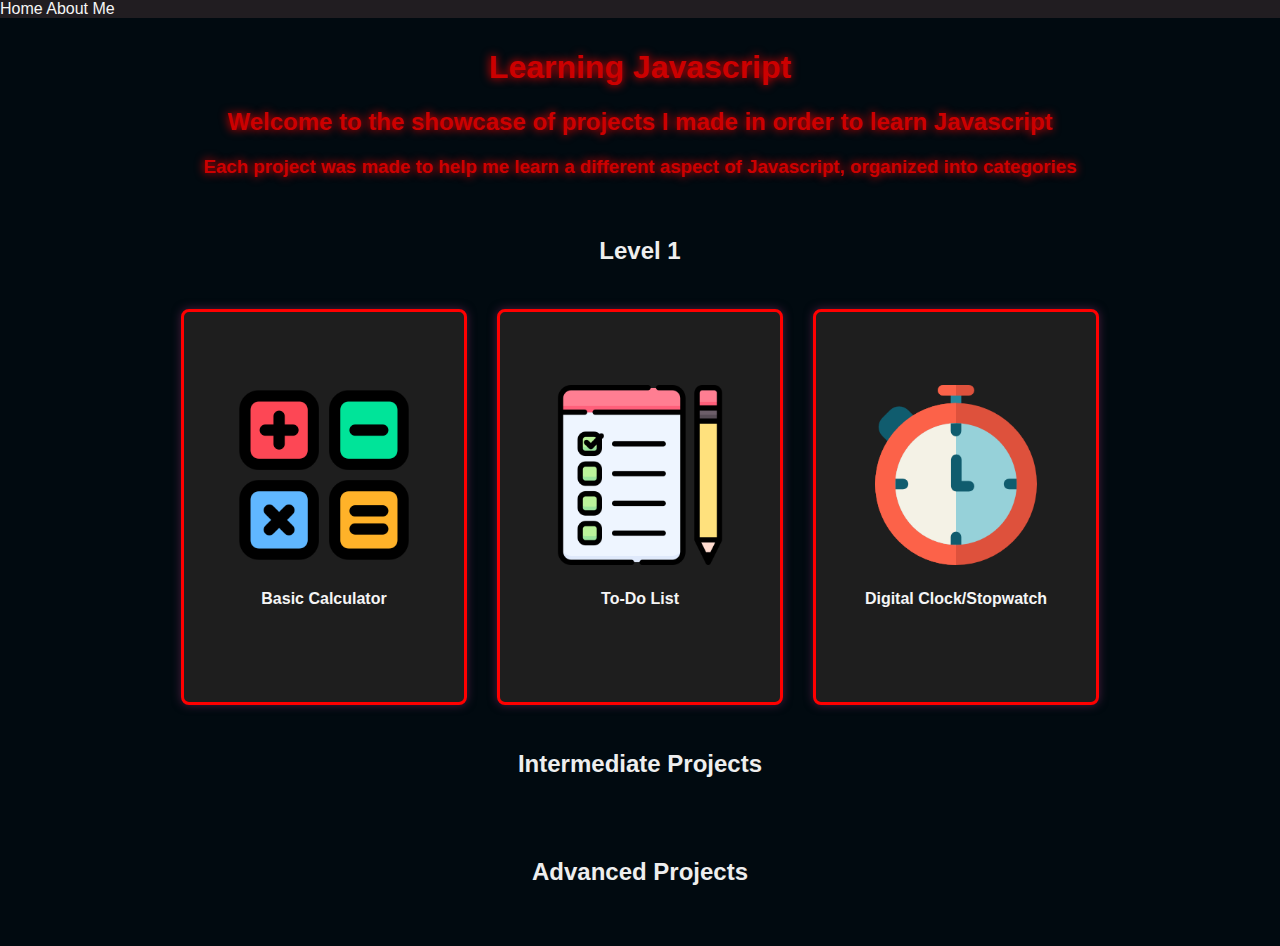
<file: Home.html>
<!DOCTYPE html>
<html lang="en">
    <head>
        <meta charset="UTF-8">
        <meta name="viewport" content="width=device-width, initial-scale=1.0">
        <title>Home Page</title>
        <link href="https://cdn.jsdelivr.net/npm/bootstrap@5.0.2/dist/css/bootstrap.min.css" rel="stylesheet" integrity="sha384-EVSTQN3/azprG1Anm3QDgpJLIm9Nao0Yz1ztcQTwFspd3yD65VohhpuuCOmLASjC" crossorigin="anonymous">
        <link rel="stylesheet" href="styles.css">
    </html>

    <body>
        
        <nav class="navbar mb-4 p-3">
            <a href="Home.html">Home</a>
            <a href="About.html">About Me</a>
        </nav>
        </script>
        <header>
            <h1>Learning Javascript</h1>
            <h2>Welcome to the showcase of projects I made in order to learn Javascript</h2>
            <h3>Each project was made to help me learn a different aspect of Javascript, 
                organized into categories</h3>
        </header>

        <div id="projects">
            <div class="project-category">
                <h2>Level 1</h2>
                <ul>
                    <li><a href="Beginner\Calculator\index.html">
                        <img src="Images\calculator.png" class="project-image"/>
                        <h4>Basic Calculator</h4>
                        </a></li>
                    <li><a href="Beginner\ToDoList\Index.html">
                        <img src="Images\check-list.png" class="project-image"/>
                        <h4>To-Do List</h4>
                    </a></li>
                    <li><a href="Beginner\Clock\Index.html">
                        <img src="Images/chronometer.png" class="project-image"/>
                        <h4>Digital Clock/Stopwatch</h4>
                    </a></li>
                </ul>
            </div>

            <div class="project-category">
                <h2>Intermediate Projects</h2>
                <ul>
                </ul>
            </div>

            <div class="project-category">
                <h2>Advanced Projects</h2>
                <ul>
                </ul>
            </div>
        </div>
        

        <script src="https://cdn.jsdelivr.net/npm/bootstrap@5.0.2/dist/js/bootstrap.bundle.min.js" integrity="sha384-MrcW6ZMFYlzcLA8Nl+NtUVF0sA7MsXsP1UyJoMp4YLEuNSfAP+JcXn/tWtIaxVXM" crossorigin="anonymous"></script>
    </body>

</html>
</file>
<file: styles.css>
header {
    color: #CC0000;
    text-shadow: 0 0 10px #FF0000;
    padding: 10px 0;
    text-align: center;
}

body{
    background: #010A10;
    font-family: 'Roboto', sans-serif;
    color: #eee;
    align-items: center;
    justify-content: center;
    height: 100vh;
    margin: 0;
}

nav{
    background-color: #211D21;
}
nav a{
    text-decoration: none;
    color: whitesmoke;
}

#projects{
    text-align: center;
    margin-top: 30px;
}

.project-category ul{
    display: flex;
  flex-wrap: wrap;
  justify-content: center;
  gap: 20px;
  padding: 20px 0;

}

.project-category li{
    display: flex;
    flex-direction: row;
    justify-content: center;
    padding: 20px 30px;
    border: 3px solid #FF0000;
    box-shadow: 0 0 10px #4B1D3F;
    margin: 5px;
    background-color: #1E1E1E;
    border-radius: 8px;
    width: 220px;
    height: 350px;
    text-align: center;
    align-items: center;
}

.project-category li:hover{
    box-shadow: 0 0 15px  #C51D34;
    border-color:  #C51D34;
    transform: scale(1.05);
    transition: all 0.3s ease-in-out;
}

.project-category li a{
    text-decoration: none;
    color: whitesmoke;
    margin: auto;
}

.project-image{
    height: 180px;
    border-radius: 8px;
    margin: auto;

}
</file>
